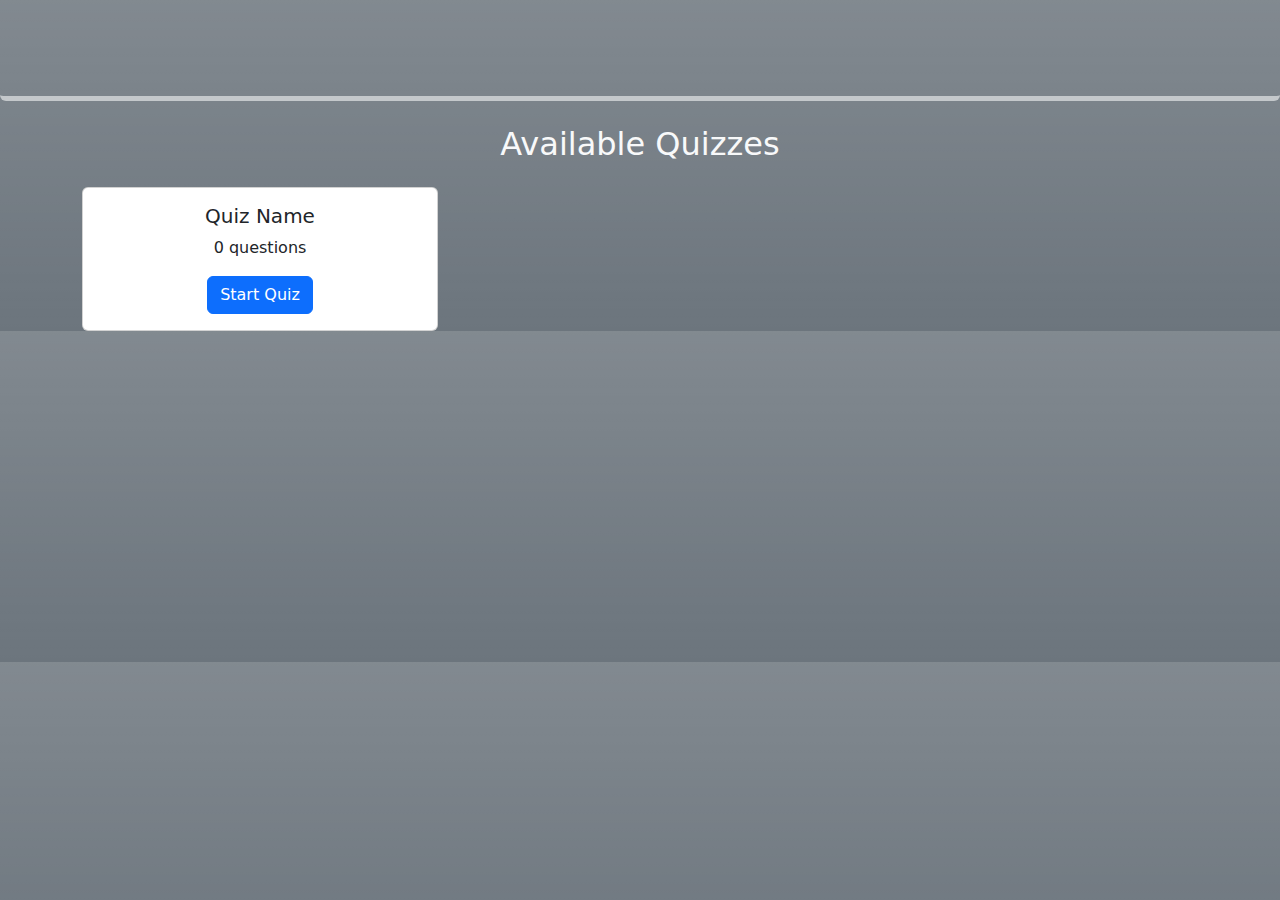
<file: quizz-app/src/main/resources/templates/index.html>
<!DOCTYPE html>
<html lang="bg" xmlns:th="http://www.thymeleaf.org">
<head>
    <meta charset="UTF-8">
    <meta name="viewport" content="width=device-width, initial-scale=1.0">
    <link href="https://cdn.jsdelivr.net/npm/bootstrap@5.3.3/dist/css/bootstrap.min.css" rel="stylesheet" integrity="sha384-QWTKZyjpPEjISv5WaRU9OFeRpok6YctnYmDr5pNlyT2bRjXh0JMhjY6hW+ALEwIH" crossorigin="anonymous">
    <link rel="stylesheet" th:href="@{/css/stylesheet.css}">
    <title th:text="#{title}">Quiz App</title>
</head>
<body class="bg-secondary bg-gradient">
<div>
    <nav th:replace="~{fragments/navigation}"></nav>
</div>
<div class="text-light text-center mt-5 pb-5 border-bottom border-5 border-secondary-subtle rounded-bottom">
    <div class="header-background">
        <h1 class="quizHeader" th:text="#{title}"></h1>
    </div>
</div>
<div class="container mt-4 container text-center ">
    <h2 class="mb-4 text-light ">Available Quizzes</h2>

    <div class="row row-cols-1 row-cols-md-3 g-4 ">
        <div class="col" th:each="quiz : ${listOfQuizzes}">
            <div class="card h-100">
                <div class="card-body">
                    <h5 class="card-title" th:text="${quiz.name}">Quiz Name</h5>
                    <p class="card-text" th:text="${quiz.numberOfQuestions} + ' questions'">0 questions</p>
                    <a th:href="@{'/quiz/' + ${quiz.id}}" class="btn btn-primary">Start Quiz</a>
                </div>
            </div>
        </div>
    </div>
</div>

<script src="https://cdn.jsdelivr.net/npm/bootstrap@5.3.3/dist/js/bootstrap.bundle.min.js" integrity="sha384-YvpcrYf0tY3lHB60NNkmXc5s9fDVZLESaAA55NDzOxhy9GkcIdslK1eN7N6jIeHz" crossorigin="anonymous"></script>
</body>
</html>
</file>
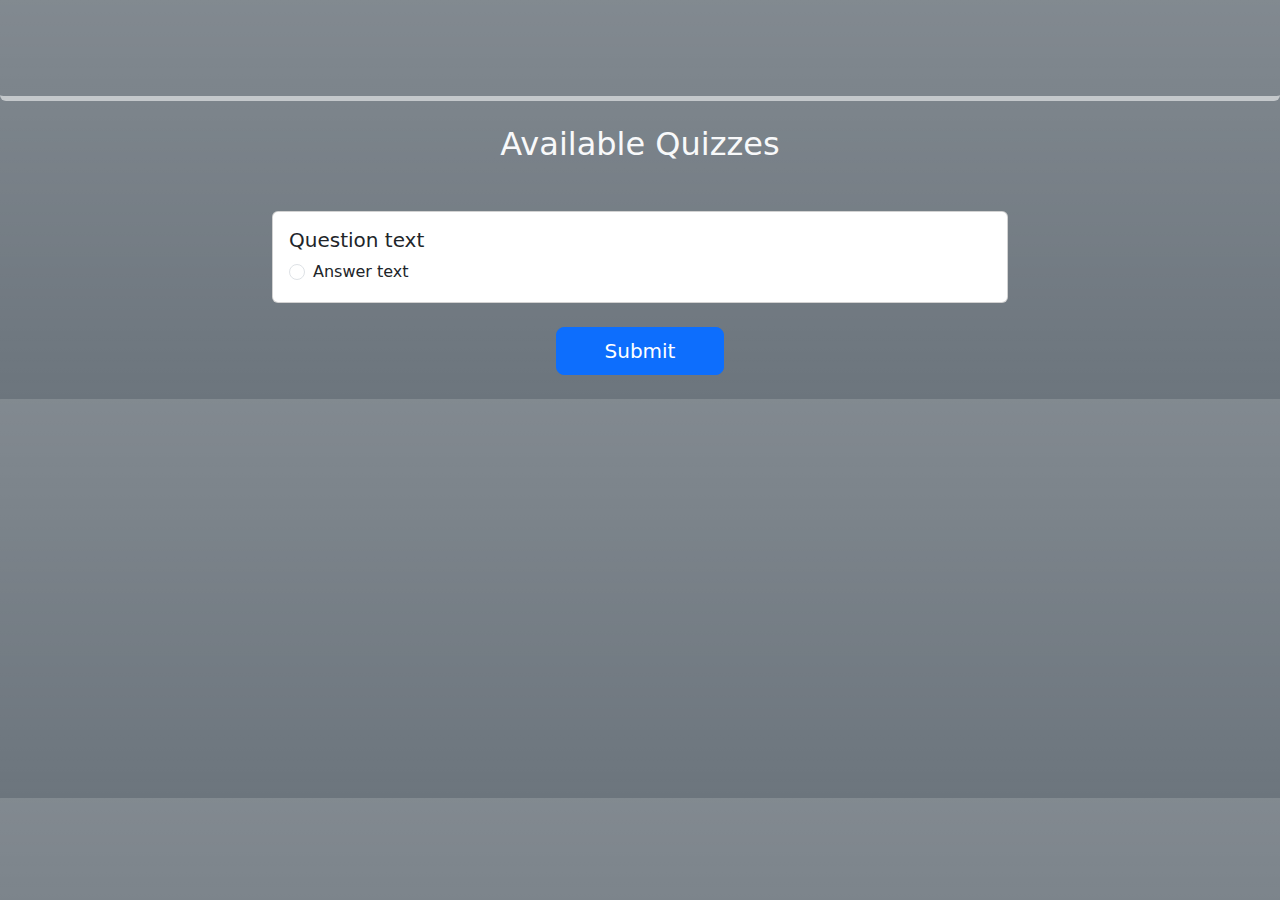
<file: quizz-app/src/main/resources/templates/quiz.html>
<!DOCTYPE html>
<html lang="bg" xmlns:th="http://www.thymeleaf.org">
<head>
    <meta charset="UTF-8">
    <meta name="viewport" content="width=device-width, initial-scale=1.0">
    <link href="https://cdn.jsdelivr.net/npm/bootstrap@5.3.3/dist/css/bootstrap.min.css" rel="stylesheet" integrity="sha384-QWTKZyjpPEjISv5WaRU9OFeRpok6YctnYmDr5pNlyT2bRjXh0JMhjY6hW+ALEwIH" crossorigin="anonymous">
    <link rel="stylesheet" th:href="@{/css/stylesheet.css}">
    <title th:text="#{title}">Quiz App</title>
</head>
<body class="bg-secondary bg-gradient">
<div>
    <nav th:replace="~{fragments/navigation}"></nav>
</div>
<div class="text-light text-center mt-5 pb-5 border-bottom border-5 border-secondary-subtle rounded-bottom">
    <div class="header-background">
        <h1 class="quizHeader" th:text="#{title}"></h1>
    </div>
</div>
<div class="container mt-4 container text-center">
    <h2 class="mb-4 text-light" th:text="${quizDTO.name}">Available Quizzes</h2>
</div>

<form class="container mt-5" th:action="@{/quiz/submit}" method="post" th:object="${quizDTO}">
    <div class="row justify-content-center">
        <div class="col-md-8" th:each="question : ${quizDTO.questions}">
                <div class="card h-100">
                    <div class="card-body">
                        <h5 th:text="${question.description}">Question text</h5>
                        <div th:each="entry : ${question.answers.entrySet()}">
                            <div class="form-check">
                                <input class="form-check-input" type="radio"
                                    th:name="${question.id}"
                                    th:id="'q' + ${question.id} + '_' + ${entry.key.hashCode()}"
                                    th:value="${entry.key}">
                                <label class="form-check-label" th:for="'q' + ${question.id} + '_' + ${entry.key.hashCode()}"
                                    th:text="${entry.key}">Answer text</label>
                            </div>
                        </div>

                    </div>
                </div>
        </div>
    </div>
    <div class="text-center mt-4 mb-4">
        <button type="submit" class="btn btn-primary btn-lg px-5 py-2">
            Submit
        </button>
    </div>
</form>



<script src="https://cdn.jsdelivr.net/npm/bootstrap@5.3.3/dist/js/bootstrap.bundle.min.js" integrity="sha384-YvpcrYf0tY3lHB60NNkmXc5s9fDVZLESaAA55NDzOxhy9GkcIdslK1eN7N6jIeHz" crossorigin="anonymous"></script>
</body>
</html>
</file>
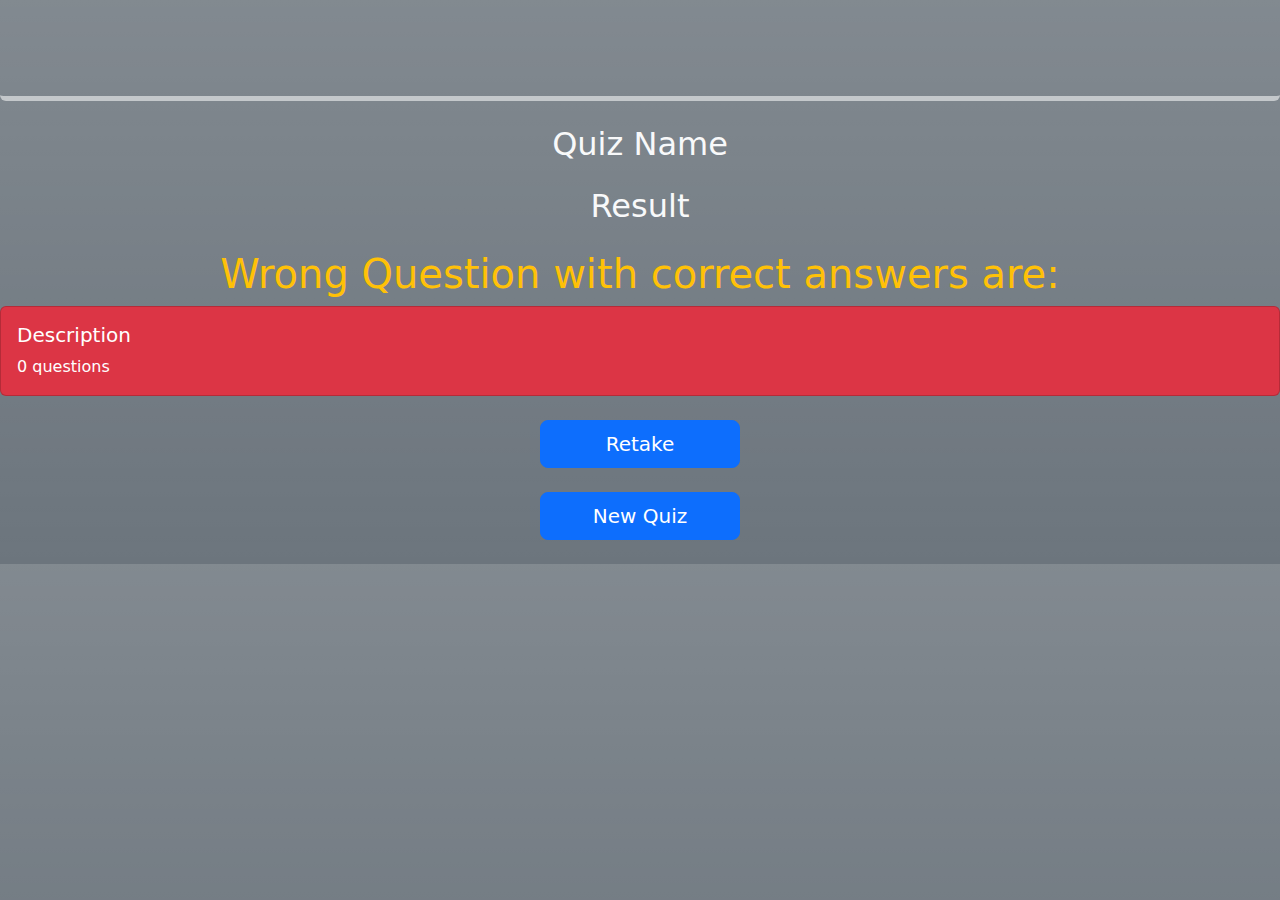
<file: quizz-app/src/main/resources/templates/result.html>
<!DOCTYPE html>
<html lang="bg" xmlns:th="http://www.thymeleaf.org">
<head>
    <meta charset="UTF-8">
    <meta name="viewport" content="width=device-width, initial-scale=1.0">
    <link href="https://cdn.jsdelivr.net/npm/bootstrap@5.3.3/dist/css/bootstrap.min.css" rel="stylesheet" integrity="sha384-QWTKZyjpPEjISv5WaRU9OFeRpok6YctnYmDr5pNlyT2bRjXh0JMhjY6hW+ALEwIH" crossorigin="anonymous">
    <link rel="stylesheet" th:href="@{/css/stylesheet.css}">
    <title th:text="#{title}">Quiz App</title>
</head>
<body class="bg-secondary bg-gradient">
<div>
    <nav th:replace="~{fragments/navigation}"></nav>
</div>
<div class="text-light text-center mt-5 pb-5 border-bottom border-5 border-secondary-subtle rounded-bottom">
    <div class="header-background">
        <h1 class="quizHeader" th:text="#{title}"></h1>
    </div>
</div>
<div class="container mt-4 container text-center">
    <h2 class="mb-4 text-light" th:utext="${result.quizName} + '<br>'">Quiz Name</h2>
    <h2 class="mb-4 text-light" th:utext="${result.result} + '<br>'">Result</h2>
</div>

<div class="container mt-4 container text-center" th:if="${!#maps.isEmpty(result.wrongAnswers)}">
    <h1 class="text-warning">Wrong Question with correct answers are:</h1>
</div>

<div class="col" th:each="answer : ${result.wrongAnswers.entrySet()}">
    <div class="card text-bg-danger mb-3">
        <div class="card-body">
            <h5 class="card-title" th:text="${answer.key}">Description</h5>
            <p class="card-text" th:text="${answer.value} + ' questions'">0 questions</p>
        </div>
    </div>
</div>
<div class="text-center mt-4 mb-4">
    <a class="btn btn-primary btn-lg px-5 py-2" style="width: 200px;" th:href="@{/quiz/{id}(id=${result.quizId})}">
        Retake
    </a>
</div>
<div class="text-center mt-4 mb-4">
    <a class="btn btn-primary btn-lg px-5 py-2" style="width: 200px;" th:href="@{/}">
        New Quiz
    </a>
</div>


<script src="https://cdn.jsdelivr.net/npm/bootstrap@5.3.3/dist/js/bootstrap.bundle.min.js" integrity="sha384-YvpcrYf0tY3lHB60NNkmXc5s9fDVZLESaAA55NDzOxhy9GkcIdslK1eN7N6jIeHz" crossorigin="anonymous"></script>
</body>
</html>
</file>
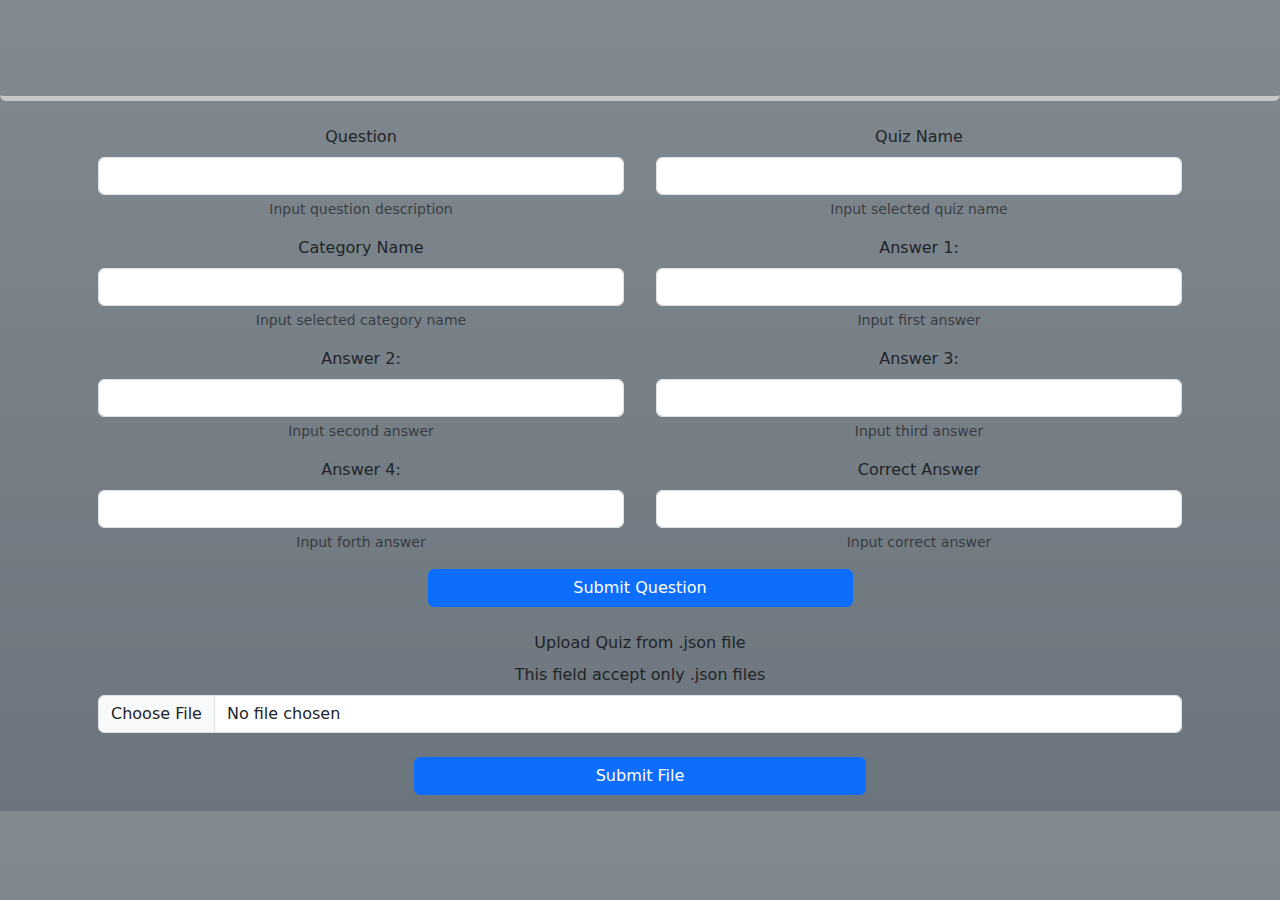
<file: quizz-app/src/main/resources/templates/uploadQuiz.html>
<!DOCTYPE html>
<html lang="bg" xmlns:th="http://www.thymeleaf.org">
<head>
    <meta charset="UTF-8">
    <meta name="viewport" content="width=device-width, initial-scale=1.0">
    <link href="https://cdn.jsdelivr.net/npm/bootstrap@5.3.3/dist/css/bootstrap.min.css" rel="stylesheet" integrity="sha384-QWTKZyjpPEjISv5WaRU9OFeRpok6YctnYmDr5pNlyT2bRjXh0JMhjY6hW+ALEwIH" crossorigin="anonymous">
    <link rel="stylesheet" th:href="@{/css/stylesheet.css}">
    <title th:text="#{title}">Quiz App</title>
</head>
<body class="bg-secondary bg-gradient">
<div>
    <nav th:replace="~{fragments/navigation}"></nav>
</div>
<div class="text-light text-center mt-5 pb-5 border-bottom border-5 border-secondary-subtle rounded-bottom">
    <div class="header-background">
        <h1 class="quizHeader" th:text="#{title}"></h1>
    </div>
</div>
<div class="container mt-4 container text-center">
    <form id="questionForm" class="d-flex align-content-center flex-wrap" th:action="@{/create/question}" method="post" th:object="${singleQuestion}">
        <div class="mb-3 col-6 px-3">
            <label for="description" class="form-label">Question</label>
            <input type="text" class="form-control" id="description" name="description" th:field="*{description}">
            <div id="descriptionHelper" class="form-text">Input question description</div>
        </div>
        <div class="mb-3 col-6 px-3">
            <label for="quizName" class="form-label">Quiz Name</label>
            <input type="text" class="form-control" id="quizName" name="quizName" th:field="*{quizName}">
            <div id="quizNameHelper" class="form-text">Input selected quiz name</div>
        </div>
        <div class="mb-3 col-6 px-3">
            <label for="categoryName" class="form-label">Category Name</label>
            <input type="text" class="form-control" id="categoryName" name="categoryName" th:field="*{categoryName}">
            <div id="categoryNameHelper" class="form-text">Input selected category name</div>
        </div>
        <div class="mb-3 col-6 px-3">
            <label for="firstAnswer" class="form-label">Answer 1:</label>
            <input type="text" class="form-control" id="firstAnswer" name="firstAnswer" th:field="*{firstAnswer}">
            <div id="firstAnswerHelper" class="form-text">Input first answer</div>
        </div>
        <div class="mb-3 col-6 px-3">
            <label for="secondAnswer" class="form-label">Answer 2:</label>
            <input type="text" class="form-control" id="secondAnswer" name="secondAnswer" th:field="*{secondAnswer}">
            <div id="secondAnswerHelper" class="form-text">Input second answer</div>
        </div>
        <div class="mb-3 col-6 px-3">
            <label for="thirdAnswer" class="form-label">Answer 3:</label>
            <input type="text" class="form-control" id="thirdAnswer" name="thirdAnswer" th:field="*{thirdAnswer}">
            <div id="thirdAnswerHelper" class="form-text">Input third answer</div>
        </div>
        <div class="mb-3 col-6 px-3">
            <label for="forthAnswer" class="form-label">Answer 4:</label>
            <input type="text" class="form-control" id="forthAnswer" name="forthAnswer" th:field="*{forthAnswer}">
            <div id="forthAnswerHelper" class="form-text">Input forth answer</div>
        </div>
        <div class="mb-3 col-6 px-3">
            <label for="correctAnswer" class="form-label">Correct Answer</label>
            <input type="text" class="form-control" id="correctAnswer" name="correctAnswer" th:field="*{correctAnswer}">
            <div id="correctAnswerHelper" class="form-text">Input correct answer</div>
        </div>
        <div class="col-12 px-5">
        <button type="submit" class="btn btn-primary col-5">Submit Question</button>
        </div>
    </form>
</div>
<div class="container mt-4 container text-center">
    <form id="fileForm" class="d-flex align-content-center flex-wrap" th:action="@{/create/json}" method="post" enctype="multipart/form-data">
    <div class="mb-3 col-12 px-3">
        <label for="formFile" class="form-label">Upload Quiz from .json file</label><br>
        <label for="formFile" class="form-label">This field accept only .json files</label>
        <input class="form-control col-12" type="file" id="formFile" name="file" accept=".json">
        <button type="submit" class="btn btn-primary col-5 mt-4">Submit File</button>
    </div>
    </form>
</div>


    <script src="https://cdn.jsdelivr.net/npm/bootstrap@5.3.3/dist/js/bootstrap.bundle.min.js" integrity="sha384-YvpcrYf0tY3lHB60NNkmXc5s9fDVZLESaAA55NDzOxhy9GkcIdslK1eN7N6jIeHz" crossorigin="anonymous"></script>
</body>
</html>
</file>
